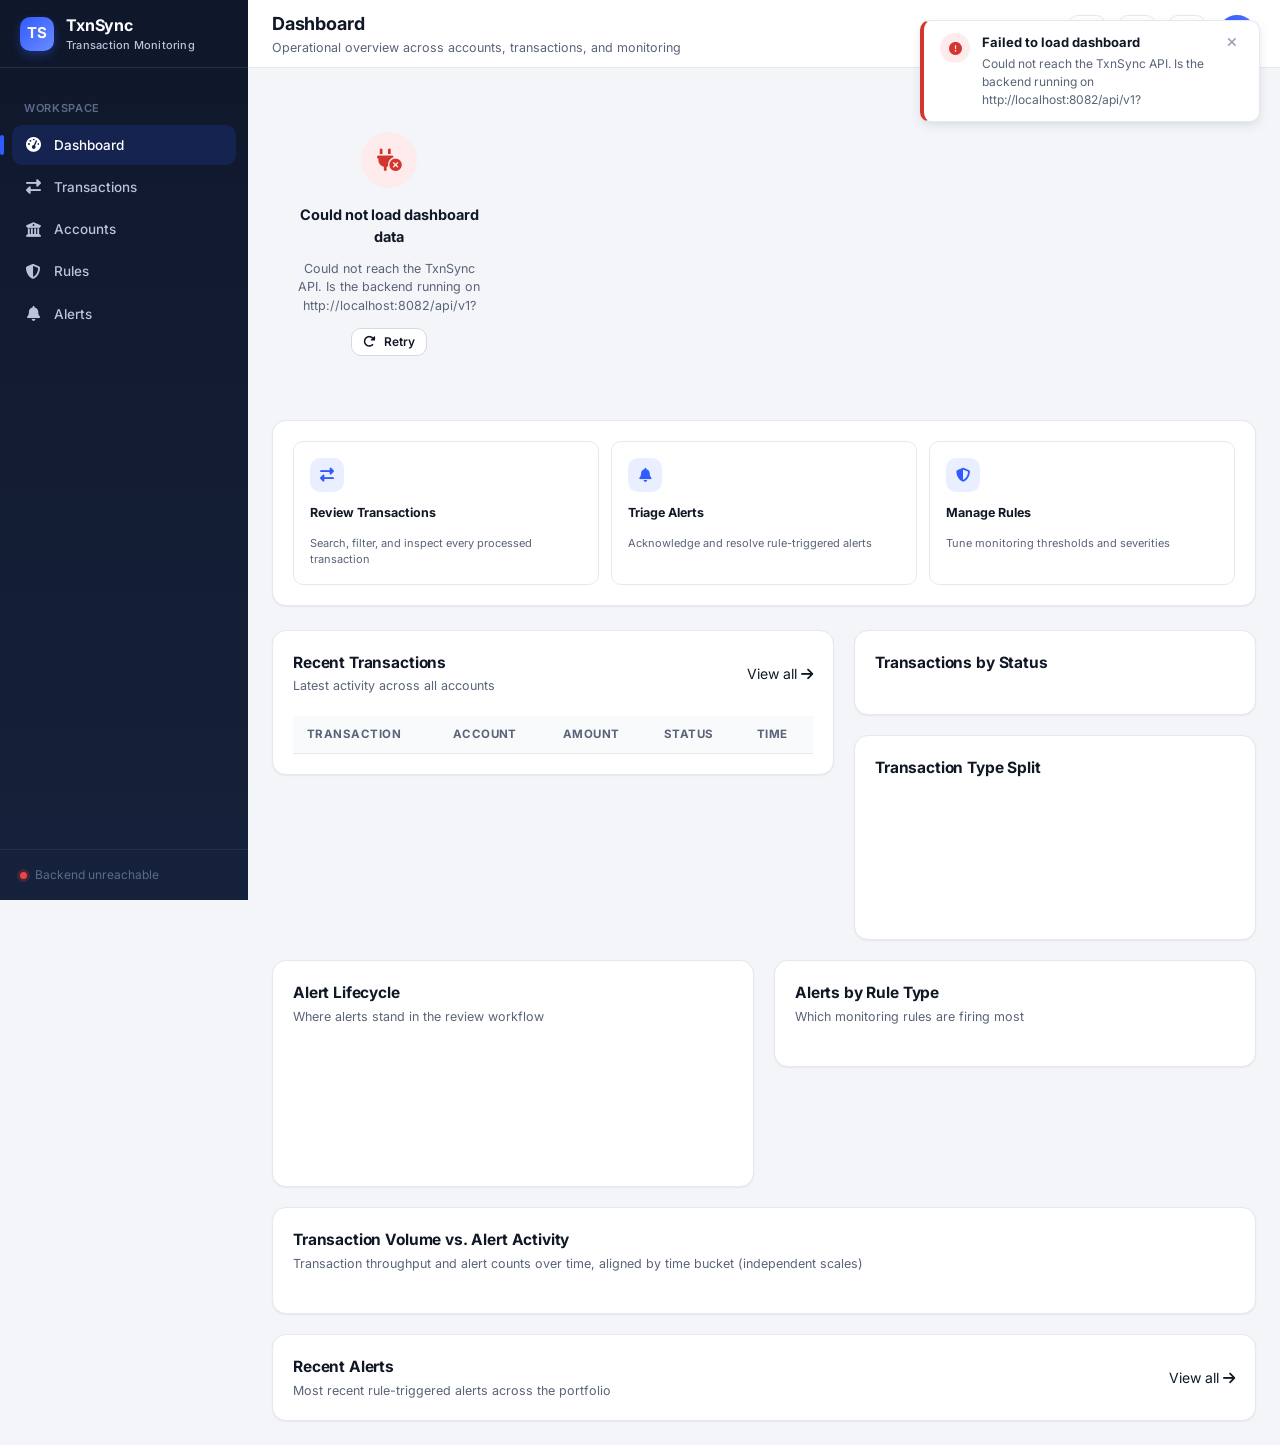
<file: frontend/index.html>
<!DOCTYPE html>
<html lang="en">
<head>
  <meta charset="UTF-8" />
  <meta http-equiv="refresh" content="0; url=dashboard.html" />
  <title>TxnSync</title>
  <link rel="icon" href="assets/favicon.svg" type="image/svg+xml" />
  <script>window.location.replace('dashboard.html');</script>
</head>
<body>
  <p>Redirecting to the <a href="dashboard.html">dashboard</a>…</p>
</body>
</html>
</file>
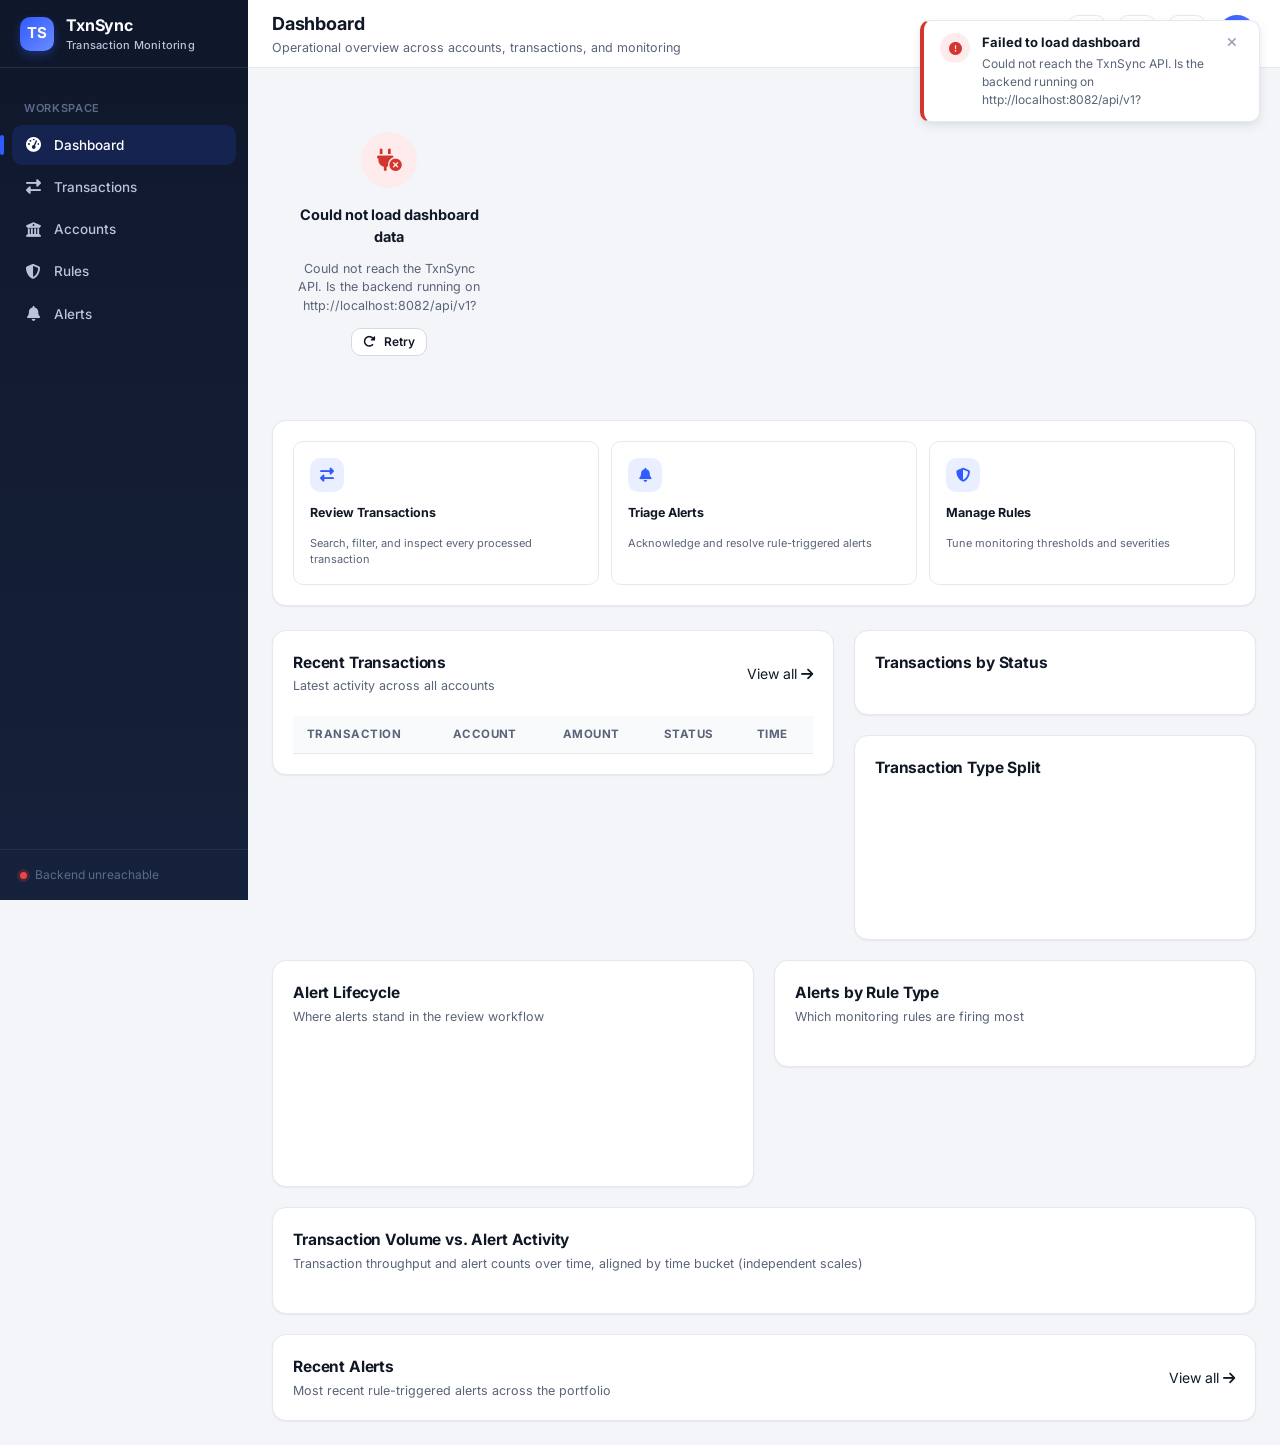
<file: frontend/dashboard.html>
<!DOCTYPE html>
<html lang="en">
<head>
  <meta charset="UTF-8" />
  <meta name="viewport" content="width=device-width, initial-scale=1.0" />
  <script>(function(){var d=document.documentElement;var t=localStorage.getItem('txnsync-theme')||(matchMedia('(prefers-color-scheme: dark)').matches?'dark':'light');d.setAttribute('data-theme',t);var fs=localStorage.getItem('txnsync-font-size');if(fs)d.setAttribute('data-font-size',fs);if(localStorage.getItem('txnsync-contrast')==='true')d.setAttribute('data-contrast','high');if(localStorage.getItem('txnsync-motion')==='true')d.setAttribute('data-reduced-motion','true');})();</script>
  <title>Dashboard · TxnSync</title>
  <link rel="icon" href="assets/favicon.svg" type="image/svg+xml" />
  <link rel="preconnect" href="https://fonts.googleapis.com" />
  <link href="https://fonts.googleapis.com/css2?family=Inter:wght@400;500;600;700;800&family=JetBrains+Mono:wght@400;500&display=swap" rel="stylesheet" />
  <link rel="stylesheet" href="https://cdnjs.cloudflare.com/ajax/libs/font-awesome/6.5.2/css/all.min.css" />
  <link rel="stylesheet" href="css/style.css" />
  <link rel="stylesheet" href="css/components.css" />
  <link rel="stylesheet" href="css/dashboard.css" />
</head>
<body data-page="dashboard" data-title="Dashboard" data-subtitle="Operational overview across accounts, transactions, and monitoring" data-root="./">

  <section class="stat-grid" id="statGrid">
    <!-- stat cards injected by dashboard.js -->
  </section>

  <section class="card" style="margin-bottom: var(--space-6);">
    <div class="card-body">
      <div class="quick-actions">
        <a class="quick-action-btn" href="pages/transactions.html">
          <i class="fa-solid fa-right-left"></i>
          <span>Review Transactions</span>
          <small>Search, filter, and inspect every processed transaction</small>
        </a>
        <a class="quick-action-btn" href="pages/alerts.html">
          <i class="fa-solid fa-bell"></i>
          <span>Triage Alerts</span>
          <small>Acknowledge and resolve rule-triggered alerts</small>
        </a>
        <a class="quick-action-btn" href="pages/rules.html">
          <i class="fa-solid fa-shield-halved"></i>
          <span>Manage Rules</span>
          <small>Tune monitoring thresholds and severities</small>
        </a>
      </div>
    </div>
  </section>

  <section class="dashboard-grid">
    <div class="card">
      <div class="card-header">
        <div class="card-header-titles">
          <h2>Recent Transactions</h2>
          <p>Latest activity across all accounts</p>
        </div>
        <a class="link-action" href="pages/transactions.html">View all <i class="fa-solid fa-arrow-right"></i></a>
      </div>
      <div class="card-body">
        <div class="table-scroll">
          <table class="data-table" style="min-width: 520px;">
            <thead>
              <tr>
                <th scope="col">Transaction</th>
                <th scope="col">Account</th>
                <th scope="col">Amount</th>
                <th scope="col">Status</th>
                <th scope="col">Time</th>
              </tr>
            </thead>
            <tbody id="recentTxnBody"></tbody>
          </table>
        </div>
      </div>
    </div>

    <div style="display:flex; flex-direction:column; gap: var(--space-5);">
      <div class="card">
        <div class="card-header">
          <div class="card-header-titles">
            <h2>Transactions by Status</h2>
          </div>
        </div>
        <div class="card-body" id="statusBreakdown"></div>
      </div>

      <div class="card">
        <div class="card-header">
          <div class="card-header-titles">
            <h2>Transaction Type Split</h2>
          </div>
        </div>
        <div class="card-body">
          <div class="donut-widget">
            <svg id="typeDonut" width="120" height="120" viewBox="0 0 120 120"></svg>
            <div class="donut-legend" id="typeLegend"></div>
          </div>
        </div>
      </div>
    </div>
  </section>

  <section class="chart-grid">
    <div class="card">
      <div class="card-header">
        <div class="card-header-titles">
          <h2>Alert Lifecycle</h2>
          <p>Where alerts stand in the review workflow</p>
        </div>
      </div>
      <div class="card-body">
        <div id="alertLifecycleKpi"></div>
        <div class="donut-widget">
          <svg id="alertLifecycleDonut" width="120" height="120" viewBox="0 0 120 120"></svg>
          <div class="donut-legend" id="alertLifecycleLegend"></div>
        </div>
      </div>
    </div>

    <div class="card">
      <div class="card-header">
        <div class="card-header-titles">
          <h2>Alerts by Rule Type</h2>
          <p>Which monitoring rules are firing most</p>
        </div>
      </div>
      <div class="card-body">
        <div class="breakdown-list" id="ruleTypeBarChart"></div>
      </div>
    </div>
  </section>

  <section class="card" style="margin-bottom: var(--space-5);">
    <div class="card-header">
      <div class="card-header-titles">
        <h2>Transaction Volume vs. Alert Activity</h2>
        <p>Transaction throughput and alert counts over time, aligned by time bucket (independent scales)</p>
      </div>
    </div>
    <div class="card-body">
      <div class="ts-chart-scroll">
        <div class="ts-chart" id="volumeAlertsChart"></div>
      </div>
    </div>
  </section>

  <section class="card">
    <div class="card-header">
      <div class="card-header-titles">
        <h2>Recent Alerts</h2>
        <p>Most recent rule-triggered alerts across the portfolio</p>
      </div>
      <a class="link-action" href="pages/alerts.html">View all <i class="fa-solid fa-arrow-right"></i></a>
    </div>
    <div class="card-body no-pad-top">
      <div class="feed-list" id="recentAlertsFeed"></div>
    </div>
  </section>

  <script src="js/api.js"></script>
  <script src="js/ui.js"></script>
  <script src="js/table.js"></script>
  <script src="js/layout.js"></script>
  <script src="js/dashboard.js"></script>
</body>
</html>
</file>
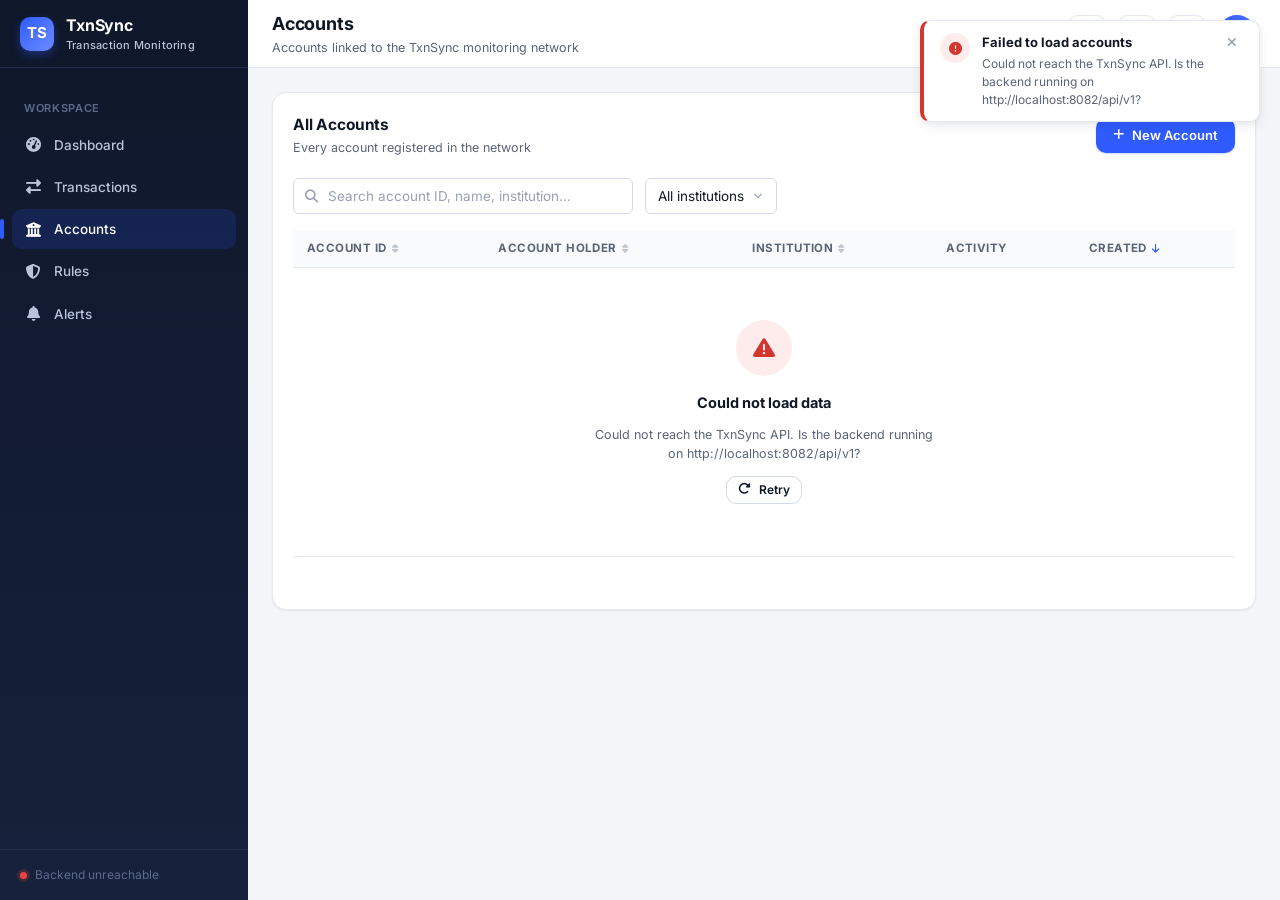
<file: frontend/pages/accounts.html>
<!DOCTYPE html>
<html lang="en">
<head>
  <meta charset="UTF-8" />
  <meta name="viewport" content="width=device-width, initial-scale=1.0" />
  <script>(function(){var d=document.documentElement;var t=localStorage.getItem('txnsync-theme')||(matchMedia('(prefers-color-scheme: dark)').matches?'dark':'light');d.setAttribute('data-theme',t);var fs=localStorage.getItem('txnsync-font-size');if(fs)d.setAttribute('data-font-size',fs);if(localStorage.getItem('txnsync-contrast')==='true')d.setAttribute('data-contrast','high');if(localStorage.getItem('txnsync-motion')==='true')d.setAttribute('data-reduced-motion','true');})();</script>
  <title>Accounts · TxnSync</title>
  <link rel="icon" href="../assets/favicon.svg" type="image/svg+xml" />
  <link rel="preconnect" href="https://fonts.googleapis.com" />
  <link href="https://fonts.googleapis.com/css2?family=Inter:wght@400;500;600;700;800&family=JetBrains+Mono:wght@400;500&display=swap" rel="stylesheet" />
  <link rel="stylesheet" href="https://cdnjs.cloudflare.com/ajax/libs/font-awesome/6.5.2/css/all.min.css" />
  <link rel="stylesheet" href="../css/style.css" />
  <link rel="stylesheet" href="../css/components.css" />
</head>
<body data-page="accounts" data-title="Accounts" data-subtitle="Accounts linked to the TxnSync monitoring network" data-root="../">

  <section class="card">
    <div class="card-header">
      <div class="card-header-titles">
        <h2>All Accounts</h2>
        <p>Every account registered in the network</p>
      </div>
      <button class="btn btn-primary" id="newAccountBtn"><i class="fa-solid fa-plus"></i> New Account</button>
    </div>
    <div class="card-body">
      <div class="toolbar">
        <div class="toolbar-search">
          <i class="fa-solid fa-magnifying-glass"></i>
          <input type="text" class="form-control" id="accSearch" placeholder="Search account ID, name, institution…" />
        </div>
        <div class="toolbar-filters">
          <select class="form-control" id="accInstitutionFilter">
            <option value="">All institutions</option>
          </select>
        </div>
      </div>
      <div id="accTableContainer"></div>
    </div>
  </section>

  <script src="../js/api.js"></script>
  <script src="../js/ui.js"></script>
  <script src="../js/table.js"></script>
  <script src="../js/layout.js"></script>
  <script src="../js/accounts.js"></script>
</body>
</html>
</file>
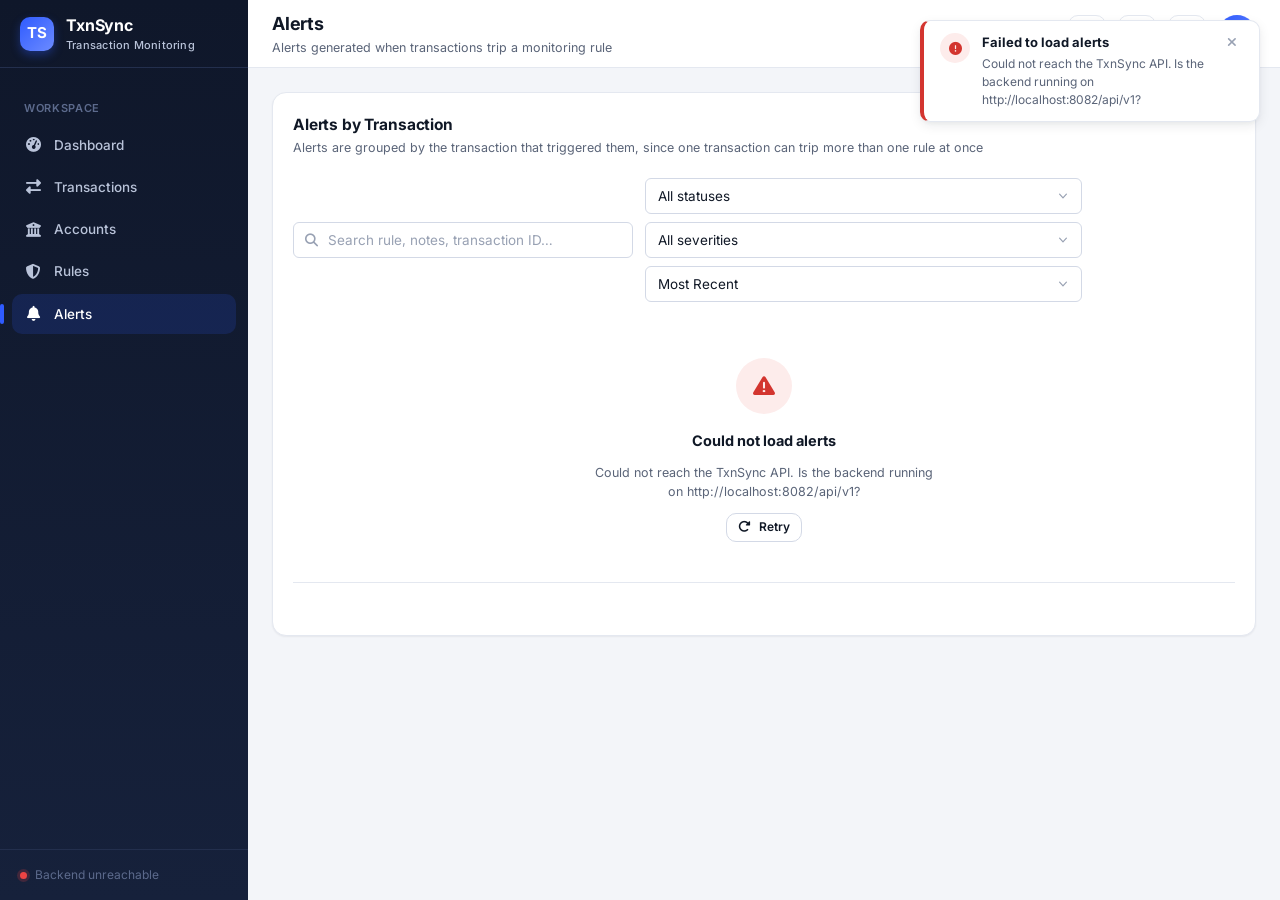
<file: frontend/pages/alerts.html>
<!DOCTYPE html>
<html lang="en">
<head>
  <meta charset="UTF-8" />
  <meta name="viewport" content="width=device-width, initial-scale=1.0" />
  <script>(function(){var d=document.documentElement;var t=localStorage.getItem('txnsync-theme')||(matchMedia('(prefers-color-scheme: dark)').matches?'dark':'light');d.setAttribute('data-theme',t);var fs=localStorage.getItem('txnsync-font-size');if(fs)d.setAttribute('data-font-size',fs);if(localStorage.getItem('txnsync-contrast')==='true')d.setAttribute('data-contrast','high');if(localStorage.getItem('txnsync-motion')==='true')d.setAttribute('data-reduced-motion','true');})();</script>
  <title>Alerts · TxnSync</title>
  <link rel="icon" href="../assets/favicon.svg" type="image/svg+xml" />
  <link rel="preconnect" href="https://fonts.googleapis.com" />
  <link href="https://fonts.googleapis.com/css2?family=Inter:wght@400;500;600;700;800&family=JetBrains+Mono:wght@400;500&display=swap" rel="stylesheet" />
  <link rel="stylesheet" href="https://cdnjs.cloudflare.com/ajax/libs/font-awesome/6.5.2/css/all.min.css" />
  <link rel="stylesheet" href="../css/style.css" />
  <link rel="stylesheet" href="../css/components.css" />
</head>
<body data-page="alerts" data-title="Alerts" data-subtitle="Alerts generated when transactions trip a monitoring rule" data-root="../">

  <section class="card">
    <div class="card-header">
      <div class="card-header-titles">
        <h2>Alerts by Transaction</h2>
        <p>Alerts are grouped by the transaction that triggered them, since one transaction can trip more than one rule at once</p>
      </div>
    </div>
    <div class="card-body">
      <div class="toolbar">
        <div class="toolbar-search">
          <i class="fa-solid fa-magnifying-glass"></i>
          <input type="text" class="form-control" id="alertSearch" placeholder="Search rule, notes, transaction ID…" />
        </div>
        <div class="toolbar-filters">
          <select class="form-control" id="alertStatusFilter">
            <option value="">All statuses</option>
            <option value="OPEN">Open</option>
            <option value="ACKNOWLEDGED">Acknowledged</option>
            <option value="INVESTIGATING">Investigating</option>
            <option value="CLOSED">Closed</option>
            <option value="DISMISSED">Dismissed</option>
          </select>
          <select class="form-control" id="alertSeverityFilter">
            <option value="">All severities</option>
            <option value="LOW">Low</option>
            <option value="MEDIUM">Medium</option>
            <option value="HIGH">High</option>
            <option value="CRITICAL">Critical</option>
          </select>
          <select class="form-control" id="alertSortBy">
            <option value="recent">Most Recent</option>
            <option value="severity">Highest Severity</option>
            <option value="count">Most Alerts</option>
          </select>
        </div>
      </div>
      <div id="alertGroupsContainer" class="txn-group-list"></div>
      <div class="pagination">
        <div class="pagination-info" id="alertsPaginationInfo"></div>
        <div class="pagination-controls" id="alertsPaginationControls"></div>
      </div>
    </div>
  </section>

  <script src="../js/api.js"></script>
  <script src="../js/ui.js"></script>
  <script src="../js/layout.js"></script>
  <script src="../js/alerts.js"></script>
</body>
</html>
</file>
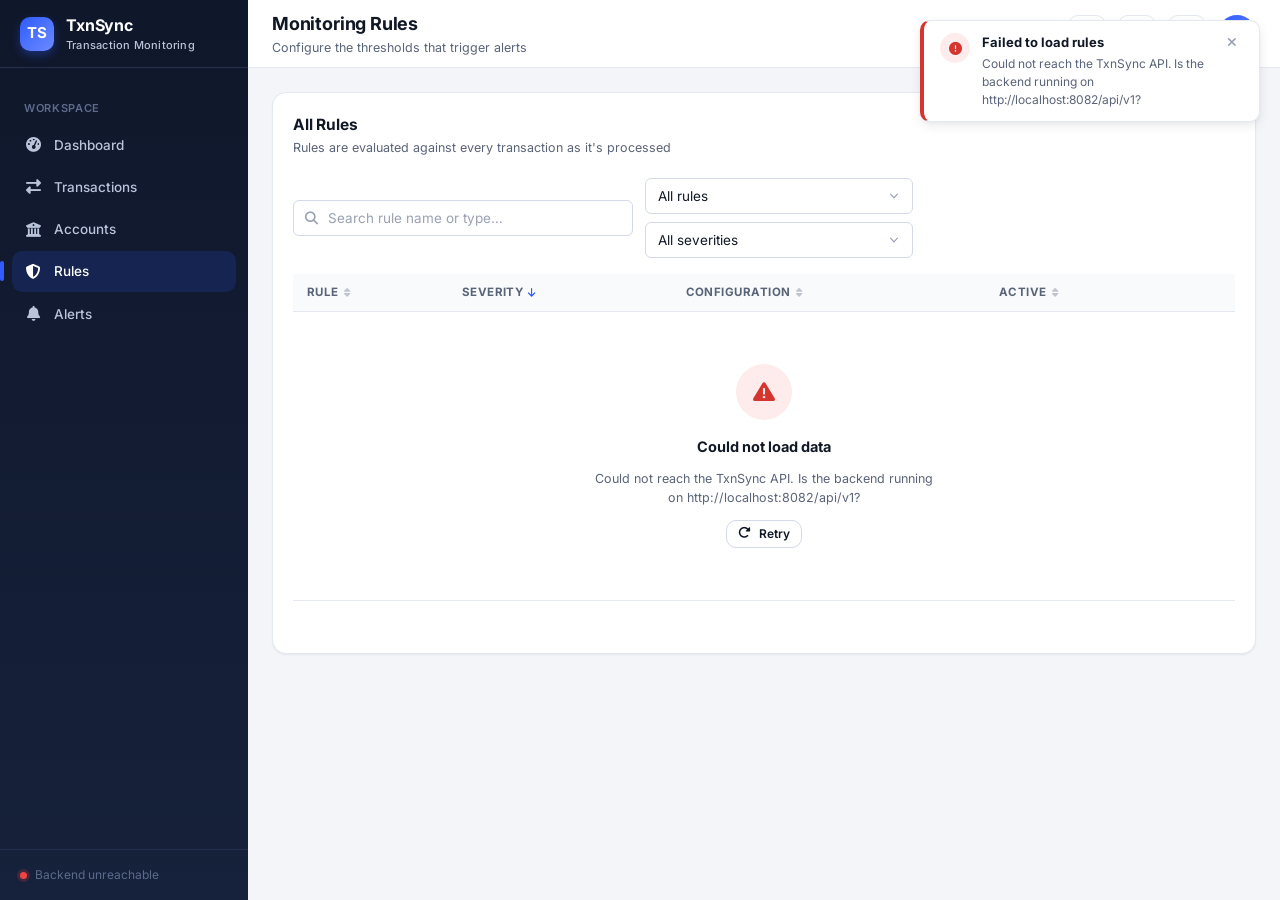
<file: frontend/pages/rules.html>
<!DOCTYPE html>
<html lang="en">
<head>
  <meta charset="UTF-8" />
  <meta name="viewport" content="width=device-width, initial-scale=1.0" />
  <script>(function(){var d=document.documentElement;var t=localStorage.getItem('txnsync-theme')||(matchMedia('(prefers-color-scheme: dark)').matches?'dark':'light');d.setAttribute('data-theme',t);var fs=localStorage.getItem('txnsync-font-size');if(fs)d.setAttribute('data-font-size',fs);if(localStorage.getItem('txnsync-contrast')==='true')d.setAttribute('data-contrast','high');if(localStorage.getItem('txnsync-motion')==='true')d.setAttribute('data-reduced-motion','true');})();</script>
  <title>Rules · TxnSync</title>
  <link rel="icon" href="../assets/favicon.svg" type="image/svg+xml" />
  <link rel="preconnect" href="https://fonts.googleapis.com" />
  <link href="https://fonts.googleapis.com/css2?family=Inter:wght@400;500;600;700;800&family=JetBrains+Mono:wght@400;500&display=swap" rel="stylesheet" />
  <link rel="stylesheet" href="https://cdnjs.cloudflare.com/ajax/libs/font-awesome/6.5.2/css/all.min.css" />
  <link rel="stylesheet" href="../css/style.css" />
  <link rel="stylesheet" href="../css/components.css" />
</head>
<body data-page="rules" data-title="Monitoring Rules" data-subtitle="Configure the thresholds that trigger alerts" data-root="../">

  <section class="card">
    <div class="card-header">
      <div class="card-header-titles">
        <h2>All Rules</h2>
        <p>Rules are evaluated against every transaction as it's processed</p>
      </div>
    </div>
    <div class="card-body">
      <div class="toolbar">
        <div class="toolbar-search">
          <i class="fa-solid fa-magnifying-glass"></i>
          <input type="text" class="form-control" id="ruleSearch" placeholder="Search rule name or type…" />
        </div>
        <div class="toolbar-filters">
          <select class="form-control" id="ruleStatusFilter">
            <option value="">All rules</option>
            <option value="active">Active only</option>
            <option value="inactive">Inactive only</option>
          </select>
          <select class="form-control" id="ruleSeverityFilter">
            <option value="">All severities</option>
            <option value="LOW">Low</option>
            <option value="MEDIUM">Medium</option>
            <option value="HIGH">High</option>
            <option value="CRITICAL">Critical</option>
          </select>
        </div>
      </div>
      <div id="ruleTableContainer"></div>
    </div>
  </section>

  <script src="../js/api.js"></script>
  <script src="../js/ui.js"></script>
  <script src="../js/table.js"></script>
  <script src="../js/layout.js"></script>
  <script src="../js/rules.js"></script>
</body>
</html>
</file>
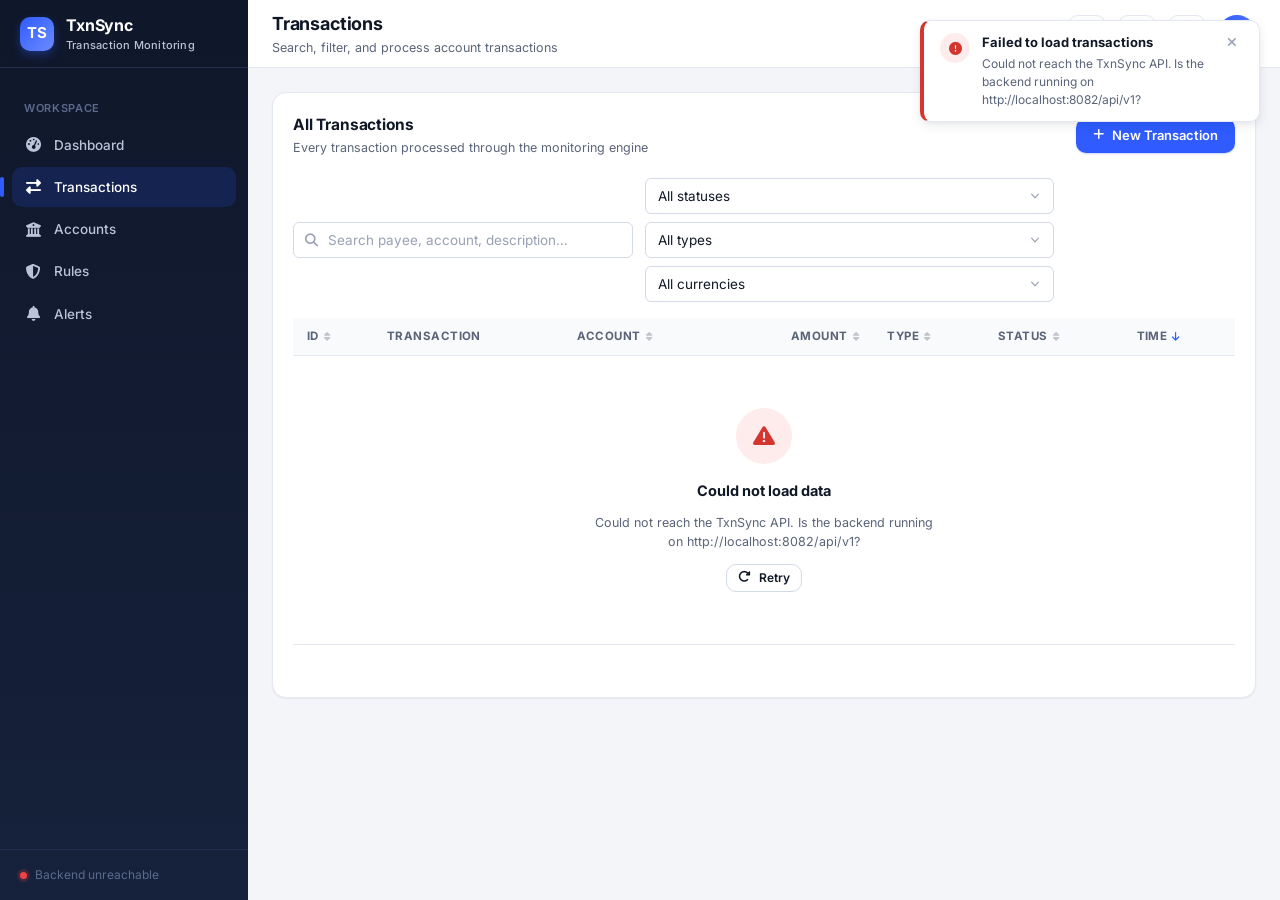
<file: frontend/pages/transactions.html>
<!DOCTYPE html>
<html lang="en">
<head>
  <meta charset="UTF-8" />
  <meta name="viewport" content="width=device-width, initial-scale=1.0" />
  <script>(function(){var d=document.documentElement;var t=localStorage.getItem('txnsync-theme')||(matchMedia('(prefers-color-scheme: dark)').matches?'dark':'light');d.setAttribute('data-theme',t);var fs=localStorage.getItem('txnsync-font-size');if(fs)d.setAttribute('data-font-size',fs);if(localStorage.getItem('txnsync-contrast')==='true')d.setAttribute('data-contrast','high');if(localStorage.getItem('txnsync-motion')==='true')d.setAttribute('data-reduced-motion','true');})();</script>
  <title>Transactions · TxnSync</title>
  <link rel="icon" href="../assets/favicon.svg" type="image/svg+xml" />
  <link rel="preconnect" href="https://fonts.googleapis.com" />
  <link href="https://fonts.googleapis.com/css2?family=Inter:wght@400;500;600;700;800&family=JetBrains+Mono:wght@400;500&display=swap" rel="stylesheet" />
  <link rel="stylesheet" href="https://cdnjs.cloudflare.com/ajax/libs/font-awesome/6.5.2/css/all.min.css" />
  <link rel="stylesheet" href="../css/style.css" />
  <link rel="stylesheet" href="../css/components.css" />
</head>
<body data-page="transactions" data-title="Transactions" data-subtitle="Search, filter, and process account transactions" data-root="../">

  <section class="card">
    <div class="card-header">
      <div class="card-header-titles">
        <h2>All Transactions</h2>
        <p>Every transaction processed through the monitoring engine</p>
      </div>
      <button class="btn btn-primary" id="newTxnBtn"><i class="fa-solid fa-plus"></i> New Transaction</button>
    </div>
    <div class="card-body">
      <div class="toolbar">
        <div class="toolbar-search">
          <i class="fa-solid fa-magnifying-glass"></i>
          <input type="text" class="form-control" id="txnSearch" placeholder="Search payee, account, description…" />
        </div>
        <div class="toolbar-filters">
          <select class="form-control" id="txnStatusFilter">
            <option value="">All statuses</option>
            <option value="COMPLETED">Completed</option>
            <option value="PENDING">Pending</option>
            <option value="FAILED">Failed</option>
          </select>
          <select class="form-control" id="txnTypeFilter">
            <option value="">All types</option>
            <option value="DEBIT">Debit</option>
            <option value="CREDIT">Credit</option>
          </select>
          <select class="form-control" id="txnCurrencyFilter">
            <option value="">All currencies</option>
          </select>
        </div>
      </div>
      <div id="txnTableContainer"></div>
    </div>
  </section>

  <script src="../js/api.js"></script>
  <script src="../js/ui.js"></script>
  <script src="../js/table.js"></script>
  <script src="../js/layout.js"></script>
  <script src="../js/transactions.js"></script>
</body>
</html>
</file>
<file: frontend/css/style.css>
/* ==========================================================================
   TxnSync — Design tokens, reset, typography, app shell (sidebar/header)
   ========================================================================== */

:root {
  /* Palette */
  --color-bg: #f3f5f9;
  --color-surface: #ffffff;
  --color-surface-alt: #f8fafc;

  --color-sidebar: #0f172a;
  --color-sidebar-alt: #16213b;
  --color-sidebar-text: #b9c3d9;
  --color-sidebar-text-active: #ffffff;
  --color-sidebar-border: #232f4d;

  --color-border: #e4e8f0;
  --color-border-strong: #d3d9e6;

  --color-text-primary: #101826;
  --color-text-secondary: #5a6478;
  --color-text-muted: #98a1b3;

  --color-primary: #2f5bff;
  --color-primary-hover: #2447d6;
  --color-primary-light: #eaefff;
  --color-primary-dark: #1c37a6;

  --color-success: #12875a;
  --color-success-light: #e7f7ef;
  --color-danger: #d3352f;
  --color-danger-light: #fdeceb;
  --color-warning: #b6720b;
  --color-warning-light: #fdf3e0;
  --color-info: #1179a8;
  --color-info-light: #e6f5fb;
  --color-neutral: #5a6478;
  --color-neutral-light: #eef0f4;

  /* Elevation */
  --shadow-xs: 0 1px 2px rgba(16, 24, 38, 0.06);
  --shadow-sm: 0 1px 3px rgba(16, 24, 38, 0.08), 0 1px 2px rgba(16, 24, 38, 0.04);
  --shadow-md: 0 4px 12px rgba(16, 24, 38, 0.08), 0 2px 4px rgba(16, 24, 38, 0.04);
  --shadow-lg: 0 12px 32px rgba(16, 24, 38, 0.14), 0 4px 10px rgba(16, 24, 38, 0.06);

  /* Radius */
  --radius-sm: 6px;
  --radius-md: 10px;
  --radius-lg: 14px;
  --radius-full: 999px;

  /* Spacing */
  --space-1: 4px;
  --space-2: 8px;
  --space-3: 12px;
  --space-4: 16px;
  --space-5: 20px;
  --space-6: 24px;
  --space-8: 32px;
  --space-10: 40px;

  /* Layout */
  --sidebar-width: 248px;
  --sidebar-width-collapsed: 76px;
  --header-height: 68px;

  /* Type */
  --font-sans: 'Inter', -apple-system, BlinkMacSystemFont, 'Segoe UI', Roboto, sans-serif;
  --font-mono: 'JetBrains Mono', 'SFMono-Regular', Consolas, monospace;

  --transition-fast: 140ms cubic-bezier(0.4, 0, 0.2, 1);
  --transition-base: 220ms cubic-bezier(0.4, 0, 0.2, 1);
}

/* ---------- Dark theme ---------- */
:root[data-theme='dark'] {
  --color-bg: #0b0f1a;
  --color-surface: #131a2b;
  --color-surface-alt: #1a2337;

  --color-sidebar: #0e1327;
  --color-sidebar-alt: #1a2242;
  --color-sidebar-border: #2b3766;

  --color-border: #253052;
  --color-border-strong: #38456e;

  --color-text-primary: #e8ecf7;
  --color-text-secondary: #9aa5c4;
  --color-text-muted: #6b7597;

  --color-primary: #5b82ff;
  --color-primary-hover: #7a99ff;
  --color-primary-light: #1a2650;
  --color-primary-dark: #c2d0ff;

  --color-success: #34d399;
  --color-success-light: #113226;
  --color-danger: #f87171;
  --color-danger-light: #3a1817;
  --color-warning: #fbbf5c;
  --color-warning-light: #3a2a0e;
  --color-info: #4fc3f7;
  --color-info-light: #10293a;
  --color-neutral: #9aa5c4;
  --color-neutral-light: #1e2740;

  --shadow-xs: 0 1px 2px rgba(0, 0, 0, 0.28);
  --shadow-sm: 0 1px 3px rgba(0, 0, 0, 0.32), 0 1px 2px rgba(0, 0, 0, 0.2);
  --shadow-md: 0 4px 12px rgba(0, 0, 0, 0.36), 0 2px 4px rgba(0, 0, 0, 0.2);
  --shadow-lg: 0 12px 32px rgba(0, 0, 0, 0.46), 0 4px 10px rgba(0, 0, 0, 0.26);
}
:root[data-theme='dark'] ::-webkit-scrollbar-thumb { background: #38456e; }
:root[data-theme='dark'] ::-webkit-scrollbar-thumb:hover { background: #4a5987; }
:root[data-theme='dark'] ::selection { background: var(--color-primary-light); color: var(--color-primary-dark); }
:root[data-theme='dark'] .sidebar-overlay { background: rgba(0, 0, 0, 0.6); }
:root[data-theme='dark'] .modal-overlay { background: rgba(0, 0, 0, 0.6); }
:root[data-theme='dark'] .switch-track::after { background: #e8ecf7; }

/* ---------- Pink theme ---------- */
:root[data-theme='pink'] {
  --color-bg: #fdf1f6;
  --color-surface: #ffffff;
  --color-surface-alt: #fff0f6;

  --color-sidebar: #6b1339;
  --color-sidebar-alt: #85184a;
  --color-sidebar-text: #f6c9dc;
  --color-sidebar-text-active: #ffffff;
  --color-sidebar-border: #9d2963;

  --color-border: #f6c9dc;
  --color-border-strong: #ec9dc4;

  --color-text-primary: #4a1029;
  --color-text-secondary: #97385f;
  --color-text-muted: #c67a9e;

  --color-primary: #c026d3;
  --color-primary-hover: #a21caf;
  --color-primary-light: #fae8ff;
  --color-primary-dark: #86198f;

  --color-success: #12875a;
  --color-success-light: #e7f7ef;
  --color-danger: #d3352f;
  --color-danger-light: #fdeceb;
  --color-warning: #b6720b;
  --color-warning-light: #fdf3e0;
  --color-info: #1179a8;
  --color-info-light: #e6f5fb;
  --color-neutral: #8a5a72;
  --color-neutral-light: #f7e3ed;

  --shadow-xs: 0 1px 2px rgba(192, 38, 211, 0.08);
  --shadow-sm: 0 1px 3px rgba(192, 38, 211, 0.10), 0 1px 2px rgba(192, 38, 211, 0.06);
  --shadow-md: 0 4px 12px rgba(192, 38, 211, 0.10), 0 2px 4px rgba(192, 38, 211, 0.06);
  --shadow-lg: 0 12px 32px rgba(192, 38, 211, 0.16), 0 4px 10px rgba(192, 38, 211, 0.08);
}
:root[data-theme='pink'] ::-webkit-scrollbar-thumb { background: #f3aecb; }
:root[data-theme='pink'] ::-webkit-scrollbar-thumb:hover { background: #ec8ab8; }
:root[data-theme='pink'] ::selection { background: var(--color-primary-light); color: var(--color-primary-dark); }
:root[data-theme='pink'] .sidebar-overlay { background: rgba(131, 24, 70, 0.35); }
:root[data-theme='pink'] .modal-overlay { background: rgba(131, 24, 70, 0.35); }
:root[data-theme='pink'] .sidebar-brand-mark,
:root[data-theme='pink'] .header-avatar {
  background: linear-gradient(135deg, var(--color-primary), #f472b6);
}

/* ---------- Reset ---------- */
*, *::before, *::after { box-sizing: border-box; }
html, body { height: 100%; }
body {
  margin: 0;
  font-family: var(--font-sans);
  font-size: 14px;
  line-height: 1.5;
  color: var(--color-text-primary);
  background: var(--color-bg);
  -webkit-font-smoothing: antialiased;
  text-rendering: optimizeLegibility;
  transition: background-color var(--transition-base), color var(--transition-base);
}
.card, .app-header {
  transition: background-color var(--transition-base), border-color var(--transition-base), color var(--transition-base);
}
h1, h2, h3, h4, h5, h6 { margin: 0; font-weight: 600; letter-spacing: -0.01em; }
p { margin: 0; }
a { color: inherit; text-decoration: none; }
ul, ol { margin: 0; padding: 0; list-style: none; }
button { font-family: inherit; cursor: pointer; }
input, select, textarea { font-family: inherit; font-size: inherit; color: inherit; }
img, svg { display: block; max-width: 100%; }
::selection { background: var(--color-primary-light); color: var(--color-primary-dark); }

/* ---------- Accessibility: focus, skip link, reduced motion ---------- */
a, button, input, select, textarea, [tabindex] { outline: none; }
a:focus-visible, button:focus-visible, input:focus-visible, select:focus-visible,
textarea:focus-visible, [tabindex]:focus-visible, .sidebar-link:focus-visible, th.sortable:focus-visible {
  outline: 2px solid var(--color-primary);
  outline-offset: 2px;
  border-radius: var(--radius-sm);
}

.skip-link {
  position: fixed;
  top: -48px;
  left: var(--space-4);
  z-index: 100;
  background: var(--color-primary);
  color: #fff;
  padding: 10px 16px;
  border-radius: var(--radius-sm);
  font-size: 13px;
  font-weight: 600;
  transition: top var(--transition-fast);
}
.skip-link:focus {
  top: var(--space-4);
  outline: 2px solid #fff;
  outline-offset: 2px;
}

@media (prefers-reduced-motion: reduce) {
  *, *::before, *::after {
    animation-duration: 0.001ms !important;
    animation-iteration-count: 1 !important;
    transition-duration: 0.001ms !important;
    scroll-behavior: auto !important;
  }
}
:root[data-reduced-motion='true'] *, :root[data-reduced-motion='true'] *::before, :root[data-reduced-motion='true'] *::after {
  animation-duration: 0.001ms !important;
  animation-iteration-count: 1 !important;
  transition-duration: 0.001ms !important;
  scroll-behavior: auto !important;
}

/* ---------- Accessibility: high contrast ---------- */
:root[data-contrast='high'] {
  --color-border: var(--color-border-strong);
  --color-text-secondary: var(--color-text-primary);
  --color-text-muted: var(--color-text-secondary);
}
:root[data-contrast='high'] .card,
:root[data-contrast='high'] .app-header,
:root[data-contrast='high'] .header-icon-btn,
:root[data-contrast='high'] .form-control {
  border-width: 2px;
}
:root[data-contrast='high'] .sidebar-link.active { outline: 2px solid #fff; outline-offset: -2px; }

/* ---------- Accessibility: font scaling ---------- */
/* `zoom` (not `font-size`) is used so layout, icons, and spacing scale together
   rather than just text — most of this codebase sizes with fixed px, not rem. */
:root[data-font-size='lg'] { zoom: 1.15; }
:root[data-font-size='xl'] { zoom: 1.3; }

/* Scrollbars */
::-webkit-scrollbar { width: 9px; height: 9px; }
::-webkit-scrollbar-track { background: transparent; }
::-webkit-scrollbar-thumb { background: #cbd3e1; border-radius: var(--radius-full); }
::-webkit-scrollbar-thumb:hover { background: #b2bcce; }

/* ---------- App shell ---------- */
.app-shell {
  display: flex;
  min-height: 100vh;
}

/* Sidebar */
.sidebar {
  width: var(--sidebar-width);
  flex-shrink: 0;
  background: linear-gradient(180deg, var(--color-sidebar) 0%, var(--color-sidebar-alt) 100%);
  color: var(--color-sidebar-text);
  display: flex;
  flex-direction: column;
  position: fixed;
  top: 0; left: 0; bottom: 0;
  z-index: 40;
  transition: transform var(--transition-base), width var(--transition-base);
}

.sidebar-brand {
  display: flex;
  align-items: center;
  gap: var(--space-3);
  padding: var(--space-5) var(--space-5);
  height: var(--header-height);
  border-bottom: 1px solid var(--color-sidebar-border);
}
.sidebar-brand-mark {
  width: 34px; height: 34px;
  border-radius: var(--radius-md);
  background: linear-gradient(135deg, var(--color-primary), #6c8bff);
  display: flex; align-items: center; justify-content: center;
  color: #fff; font-weight: 700; font-size: 15px;
  flex-shrink: 0;
  box-shadow: 0 4px 10px rgba(47, 91, 255, 0.35);
}
.sidebar-brand-text { font-size: 16px; font-weight: 700; color: #fff; letter-spacing: -0.01em; white-space: nowrap; }
.sidebar-brand-text small { display: block; font-size: 11px; font-weight: 500; color: var(--color-sidebar-text); letter-spacing: 0.02em; }

.sidebar-nav { flex: 1; padding: var(--space-4) var(--space-3); overflow-y: auto; }
.sidebar-section-label {
  font-size: 11px; text-transform: uppercase; letter-spacing: 0.06em;
  color: #5c6a8c; padding: var(--space-4) var(--space-3) var(--space-2);
  font-weight: 600;
}
.sidebar-link {
  display: flex; align-items: center; gap: var(--space-3);
  padding: 10px var(--space-3);
  border-radius: var(--radius-md);
  color: var(--color-sidebar-text);
  font-size: 13.5px; font-weight: 500;
  margin-bottom: 2px;
  transition: background var(--transition-fast), color var(--transition-fast);
  position: relative;
  white-space: nowrap;
}
.sidebar-link i { width: 18px; text-align: center; font-size: 15px; flex-shrink: 0; }
.sidebar-link:hover { background: rgba(255,255,255,0.06); color: #fff; }
.sidebar-link.active {
  background: rgba(47, 91, 255, 0.16);
  color: #fff;
}
.sidebar-link.active::before {
  content: '';
  position: absolute; left: -12px; top: 50%; transform: translateY(-50%);
  width: 4px; height: 20px; border-radius: var(--radius-full);
  background: var(--color-primary);
}
.sidebar-link .badge-count {
  margin-left: auto;
  background: rgba(255,255,255,0.1);
  color: #fff;
  font-size: 11px; font-weight: 600;
  padding: 1px 7px;
  border-radius: var(--radius-full);
}
.sidebar-link.active .badge-count { background: var(--color-primary); }

.sidebar-footer {
  padding: var(--space-4) var(--space-5);
  border-top: 1px solid var(--color-sidebar-border);
  font-size: 12px;
  color: #5c6a8c;
}
.sidebar-status { display: flex; align-items: center; gap: var(--space-2); }
.sidebar-status-dot { width: 7px; height: 7px; border-radius: 50%; background: var(--color-text-muted); flex-shrink: 0; }
.sidebar-status-dot.online { background: #22c55e; box-shadow: 0 0 0 3px rgba(34,197,94,0.2); }
.sidebar-status-dot.offline { background: #ef4444; box-shadow: 0 0 0 3px rgba(239,68,68,0.2); }

/* Main column */
.main-column {
  margin-left: var(--sidebar-width);
  flex: 1;
  min-width: 0;
  display: flex;
  flex-direction: column;
  min-height: 100vh;
}

/* Header */
.app-header {
  height: var(--header-height);
  background: var(--color-surface);
  border-bottom: 1px solid var(--color-border);
  display: flex;
  align-items: center;
  justify-content: space-between;
  padding: 0 var(--space-6);
  position: sticky;
  top: 0;
  z-index: 30;
  gap: var(--space-4);
}
.header-left { display: flex; align-items: center; gap: var(--space-4); min-width: 0; }
.sidebar-toggle {
  display: none;
  background: var(--color-surface-alt);
  border: 1px solid var(--color-border);
  border-radius: var(--radius-sm);
  width: 36px; height: 36px;
  align-items: center; justify-content: center;
  color: var(--color-text-secondary);
  flex-shrink: 0;
}
.header-titles { min-width: 0; }
.header-title { font-size: 18px; font-weight: 700; color: var(--color-text-primary); }
.header-subtitle { font-size: 12.5px; color: var(--color-text-secondary); margin-top: 2px; }

.header-right { display: flex; align-items: center; gap: var(--space-3); }

.header-clock {
  font-size: 12.5px;
  color: var(--color-text-secondary);
  text-align: right;
  line-height: 1.35;
  display: none;
}
.header-clock strong { display: block; color: var(--color-text-primary); font-size: 13px; font-weight: 600; }

.header-icon-btn {
  width: 38px; height: 38px;
  border-radius: var(--radius-md);
  border: 1px solid var(--color-border);
  background: var(--color-surface);
  color: var(--color-text-secondary);
  display: flex; align-items: center; justify-content: center;
  position: relative;
  transition: all var(--transition-fast);
}
.header-icon-btn:hover { background: var(--color-surface-alt); color: var(--color-text-primary); border-color: var(--color-border-strong); }
.header-icon-btn .ping {
  position: absolute; top: 6px; right: 7px;
  width: 8px; height: 8px; border-radius: 50%;
  background: var(--color-danger);
  border: 2px solid var(--color-surface);
}

/* Shared header dropdown popover — used by both the accessibility panel and the theme menu */
.header-popover-menu { position: relative; }
.header-popover[hidden] { display: none; }
.header-popover {
  position: absolute;
  top: calc(100% + 8px);
  right: 0;
  width: 220px;
  background: var(--color-surface);
  border: 1px solid var(--color-border);
  border-radius: var(--radius-md);
  box-shadow: var(--shadow-lg);
  padding: var(--space-4);
  z-index: 50;
  display: flex;
  flex-direction: column;
  gap: var(--space-3);
}

.a11y-panel-label { font-size: 11px; text-transform: uppercase; letter-spacing: 0.06em; font-weight: 600; color: var(--color-text-muted); }
.a11y-seg { display: flex; border: 1px solid var(--color-border); border-radius: var(--radius-sm); overflow: hidden; }
.a11y-seg-btn {
  flex: 1;
  border: none;
  background: var(--color-surface);
  color: var(--color-text-secondary);
  padding: 6px 0;
  font-size: 12px;
  font-weight: 600;
  border-left: 1px solid var(--color-border);
}
.a11y-seg-btn:first-child { border-left: none; }
.a11y-seg-btn[aria-checked='true'] { background: var(--color-primary); color: #fff; }
.a11y-panel-row { font-size: 13px; color: var(--color-text-primary); }

.theme-panel { width: 180px; }
.theme-option {
  display: flex; align-items: center; gap: 10px;
  width: 100%;
  padding: 8px 10px;
  border: none;
  background: transparent;
  border-radius: var(--radius-sm);
  font-size: 13px; font-weight: 600;
  color: var(--color-text-primary);
  text-align: left;
}
.theme-option:hover { background: var(--color-surface-alt); }
.theme-option[aria-checked='true'] { background: var(--color-primary-light); color: var(--color-primary); }
.theme-swatch { width: 16px; height: 16px; border-radius: 50%; flex-shrink: 0; border: 1px solid var(--color-border); }
.theme-swatch.light { background: linear-gradient(135deg, #ffffff 50%, #eef1f7 50%); }
.theme-swatch.dark { background: linear-gradient(135deg, #131a2b 50%, #0b0f1a 50%); }
.theme-swatch.pink { background: linear-gradient(135deg, #f9a8d4 50%, #c026d3 50%); }
.theme-option .theme-check { margin-left: auto; opacity: 0; font-size: 11px; }
.theme-option[aria-checked='true'] .theme-check { opacity: 1; }

.header-avatar {
  width: 38px; height: 38px; border-radius: 50%;
  background: linear-gradient(135deg, var(--color-primary), #6c8bff);
  color: #fff; font-weight: 700; font-size: 13px;
  display: flex; align-items: center; justify-content: center;
  flex-shrink: 0;
}

/* Page content */
.page-content {
  flex: 1;
  padding: var(--space-6);
  max-width: 1440px;
  width: 100%;
  margin: 0 auto;
}

/* Mobile overlay for sidebar */
.sidebar-overlay {
  display: none;
  position: fixed; inset: 0;
  background: rgba(15, 23, 42, 0.5);
  z-index: 35;
}
.sidebar-overlay.visible { display: block; }

/* ---------- Responsive ---------- */
@media (max-width: 1080px) {
  .header-clock { display: none !important; }
}

@media (max-width: 960px) {
  .sidebar { transform: translateX(-100%); box-shadow: var(--shadow-lg); }
  .sidebar.open { transform: translateX(0); }
  .main-column { margin-left: 0; }
  .sidebar-toggle { display: flex; }
  .page-content { padding: var(--space-4); }
  .app-header { padding: 0 var(--space-4); }
}

@media (max-width: 560px) {
  .header-title { font-size: 16px; }
  .header-subtitle { display: none; }
}
</file>
<file: frontend/css/components.css>
/* ==========================================================================
   TxnSync — Reusable UI components: buttons, forms, tables, badges,
   modals, toasts, pagination, cards, states
   ========================================================================== */

/* ---------- Cards / surfaces ---------- */
.card {
  background: var(--color-surface);
  border: 1px solid var(--color-border);
  border-radius: var(--radius-lg);
  box-shadow: var(--shadow-xs);
}
.card-header {
  display: flex; align-items: center; justify-content: space-between;
  gap: var(--space-3);
  padding: var(--space-5) var(--space-5) 0;
}
.card-header-titles h2 { font-size: 15.5px; font-weight: 700; }
.card-header-titles p { font-size: 12.5px; color: var(--color-text-secondary); margin-top: 3px; }
.card-body { padding: var(--space-5); }
.card-body.no-pad-top { padding-top: 0; }

.section-heading { display: flex; align-items: baseline; justify-content: space-between; margin-bottom: var(--space-4); flex-wrap: wrap; gap: var(--space-2); }
.section-heading h2 { font-size: 16px; font-weight: 700; }
.section-heading .link-action { font-size: 12.5px; font-weight: 600; color: var(--color-primary); display: inline-flex; align-items: center; gap: 6px; }
.section-heading .link-action:hover { color: var(--color-primary-hover); }

/* ---------- Buttons ---------- */
.btn {
  display: inline-flex; align-items: center; justify-content: center; gap: 8px;
  padding: 9px 16px;
  font-size: 13px; font-weight: 600;
  border-radius: var(--radius-md);
  border: 1px solid transparent;
  transition: all var(--transition-fast);
  white-space: nowrap;
  line-height: 1.2;
}
.btn i { font-size: 12.5px; }
.btn:active { transform: translateY(1px); }
.btn:disabled { opacity: 0.55; cursor: not-allowed; transform: none; }

.btn-primary { background: var(--color-primary); color: #fff; box-shadow: 0 1px 2px rgba(47,91,255,0.25); }
.btn-primary:hover:not(:disabled) { background: var(--color-primary-hover); }

.btn-secondary { background: var(--color-surface); color: var(--color-text-primary); border-color: var(--color-border-strong); }
.btn-secondary:hover:not(:disabled) { background: var(--color-surface-alt); border-color: #c3cbdb; }

.btn-ghost { background: transparent; color: var(--color-text-secondary); }
.btn-ghost:hover:not(:disabled) { background: var(--color-surface-alt); color: var(--color-text-primary); }

.btn-danger { background: var(--color-danger-light); color: var(--color-danger); }
.btn-danger:hover:not(:disabled) { background: #fbdad8; }

.btn-success { background: var(--color-success-light); color: var(--color-success); }
.btn-success:hover:not(:disabled) { background: #d7f2e4; }

.btn-sm { padding: 6px 11px; font-size: 12px; }
.btn-icon { width: 34px; height: 34px; padding: 0; flex-shrink: 0; }
.btn-block { width: 100%; }

/* ---------- Forms ---------- */
.form-grid { display: grid; grid-template-columns: repeat(2, 1fr); gap: var(--space-4); }
.form-grid.single { grid-template-columns: 1fr; }
.form-field { display: flex; flex-direction: column; gap: 6px; }
.form-field.span-2 { grid-column: span 2; }
.form-label { font-size: 12.5px; font-weight: 600; color: var(--color-text-primary); }
.form-label .optional { font-weight: 400; color: var(--color-text-muted); }
.form-hint { font-size: 11.5px; color: var(--color-text-muted); }
.form-error { font-size: 11.5px; color: var(--color-danger); display: none; }
.form-field.invalid .form-error { display: block; }
.form-field.invalid .form-control { border-color: var(--color-danger); background: var(--color-danger-light); }

.form-control {
  width: 100%;
  padding: 9px 12px;
  border: 1px solid var(--color-border-strong);
  border-radius: var(--radius-sm);
  background: var(--color-surface);
  font-size: 13.5px;
  color: var(--color-text-primary);
  transition: border-color var(--transition-fast), box-shadow var(--transition-fast);
}
.form-control::placeholder { color: var(--color-text-muted); }
.form-control:focus { outline: none; border-color: var(--color-primary); box-shadow: 0 0 0 3px var(--color-primary-light); }
textarea.form-control { resize: vertical; min-height: 72px; }
select.form-control { appearance: none; background-image: url("data:image/svg+xml,%3Csvg xmlns='http://www.w3.org/2000/svg' viewBox='0 0 20 20' fill='%2398a1b3'%3E%3Cpath fill-rule='evenodd' d='M5.23 7.21a.75.75 0 011.06.02L10 11.293l3.71-4.06a.75.75 0 111.08 1.04l-4.25 4.65a.75.75 0 01-1.08 0l-4.25-4.65a.75.75 0 01.02-1.06z' clip-rule='evenodd'/%3E%3C/svg%3E"); background-repeat: no-repeat; background-position: right 10px center; background-size: 16px; padding-right: 32px; }

.input-affix { position: relative; }
.input-affix .affix { position: absolute; left: 12px; top: 50%; transform: translateY(-50%); color: var(--color-text-muted); font-size: 13px; pointer-events: none; }
.input-affix .form-control { padding-left: 30px; }

.form-actions { display: flex; justify-content: flex-end; gap: var(--space-3); margin-top: var(--space-5); padding-top: var(--space-4); border-top: 1px solid var(--color-border); }

.switch { position: relative; display: inline-flex; align-items: center; gap: 10px; cursor: pointer; }
.switch input { position: absolute; opacity: 0; width: 0; height: 0; }
.switch-track { width: 38px; height: 22px; border-radius: var(--radius-full); background: var(--color-neutral-light); border: 1px solid var(--color-border-strong); transition: background var(--transition-fast); position: relative; flex-shrink: 0; }
.switch-track::after { content: ''; position: absolute; top: 2px; left: 2px; width: 16px; height: 16px; border-radius: 50%; background: #fff; box-shadow: var(--shadow-xs); transition: transform var(--transition-fast); }
.switch input:checked + .switch-track { background: var(--color-primary); border-color: var(--color-primary); }
.switch input:checked + .switch-track::after { transform: translateX(16px); }

/* ---------- Search / filter bar ---------- */
.toolbar { display: flex; align-items: center; gap: var(--space-3); flex-wrap: wrap; margin-bottom: var(--space-4); }
.toolbar-search { position: relative; flex: 1; min-width: 200px; max-width: 340px; }
.toolbar-search i { position: absolute; left: 12px; top: 50%; transform: translateY(-50%); color: var(--color-text-muted); font-size: 13px; }
.toolbar-search input { padding-left: 34px; }
.toolbar-filters { display: flex; gap: var(--space-2); flex-wrap: wrap; }
.toolbar-filters select { min-width: 130px; }
.toolbar-spacer { flex: 1; }
.toolbar-meta { font-size: 12px; color: var(--color-text-secondary); white-space: nowrap; }

/* ---------- Table ---------- */
.table-scroll { overflow-x: auto; }
.data-table { width: 100%; border-collapse: collapse; font-size: 13px; min-width: 640px; }
.data-table thead th {
  text-align: left;
  font-size: 11.5px; font-weight: 700; text-transform: uppercase; letter-spacing: 0.04em;
  color: var(--color-text-secondary);
  padding: 10px 14px;
  border-bottom: 1px solid var(--color-border);
  background: var(--color-surface-alt);
  white-space: nowrap;
  position: sticky; top: 0;
}
.data-table thead th.sortable { cursor: pointer; user-select: none; }
.data-table thead th.sortable:hover { color: var(--color-text-primary); }
.data-table thead th .sort-icon { margin-left: 5px; font-size: 10px; opacity: 0.35; }
.data-table thead th.sort-active .sort-icon { opacity: 1; color: var(--color-primary); }
.data-table tbody td { padding: 12px 14px; border-bottom: 1px solid var(--color-border); vertical-align: middle; color: var(--color-text-primary); }
.data-table tbody tr { transition: background var(--transition-fast); }
.data-table tbody tr.clickable { cursor: pointer; }
.data-table tbody tr.clickable:hover { background: var(--color-surface-alt); }
.data-table tbody tr:last-child td { border-bottom: none; }
.cell-primary { font-weight: 600; color: var(--color-text-primary); }
.cell-secondary { color: var(--color-text-secondary); font-size: 12.5px; }
.cell-mono { font-family: var(--font-mono); font-size: 12px; color: var(--color-text-secondary); }
.cell-actions { display: flex; gap: 6px; justify-content: flex-end; }

/* ---------- Badges ---------- */
.badge {
  display: inline-flex; align-items: center; gap: 5px;
  padding: 3px 9px;
  border-radius: var(--radius-full);
  font-size: 11px; font-weight: 700; text-transform: uppercase; letter-spacing: 0.03em;
  white-space: nowrap;
}
.badge::before { content: ''; width: 6px; height: 6px; border-radius: 50%; background: currentColor; flex-shrink: 0; }
.badge-success { background: var(--color-success-light); color: var(--color-success); }
.badge-danger { background: var(--color-danger-light); color: var(--color-danger); }
.badge-warning { background: var(--color-warning-light); color: var(--color-warning); }
.badge-info { background: var(--color-info-light); color: var(--color-info); }
.badge-neutral { background: var(--color-neutral-light); color: var(--color-neutral); }
.badge-primary { background: var(--color-primary-light); color: var(--color-primary); }
.badge-plain { padding: 3px 9px; }
.badge-plain::before { display: none; }

/* ---------- Pagination ---------- */
.pagination { display: flex; align-items: center; justify-content: space-between; gap: var(--space-3); padding: var(--space-4) var(--space-5); border-top: 1px solid var(--color-border); flex-wrap: wrap; }
.pagination-info { font-size: 12.5px; color: var(--color-text-secondary); }
.pagination-controls { display: flex; align-items: center; gap: 4px; }
.page-btn {
  min-width: 32px; height: 32px; padding: 0 8px;
  border-radius: var(--radius-sm);
  border: 1px solid var(--color-border);
  background: var(--color-surface);
  color: var(--color-text-secondary);
  font-size: 12.5px; font-weight: 600;
  display: inline-flex; align-items: center; justify-content: center;
}
.page-btn:hover:not(:disabled) { background: var(--color-surface-alt); color: var(--color-text-primary); }
.page-btn.active { background: var(--color-primary); border-color: var(--color-primary); color: #fff; }
.page-btn:disabled { opacity: 0.4; cursor: not-allowed; }

/* ---------- Empty / loading / error states ---------- */
.state-block { display: flex; flex-direction: column; align-items: center; justify-content: center; text-align: center; padding: var(--space-10) var(--space-6); gap: var(--space-3); }
.state-icon { width: 56px; height: 56px; border-radius: 50%; display: flex; align-items: center; justify-content: center; font-size: 22px; margin-bottom: var(--space-1); }
.state-icon.neutral { background: var(--color-neutral-light); color: var(--color-text-muted); }
.state-icon.danger { background: var(--color-danger-light); color: var(--color-danger); }
.state-title { font-size: 14.5px; font-weight: 700; color: var(--color-text-primary); }
.state-desc { font-size: 12.5px; color: var(--color-text-secondary); max-width: 340px; }

.skeleton { position: relative; overflow: hidden; background: var(--color-neutral-light); border-radius: var(--radius-sm); }
.skeleton::after {
  content: ''; position: absolute; inset: 0;
  background: linear-gradient(90deg, transparent, rgba(255,255,255,0.7), transparent);
  animation: shimmer 1.4s infinite;
}
@keyframes shimmer { 0% { transform: translateX(-100%); } 100% { transform: translateX(100%); } }
.skeleton-row td { padding: 14px; }
.skeleton-line { height: 12px; border-radius: 4px; }

/* ---------- Modal ---------- */
.modal-overlay {
  position: fixed; inset: 0; z-index: 100;
  background: rgba(15, 23, 42, 0.5);
  display: flex; align-items: flex-start; justify-content: center;
  padding: var(--space-8) var(--space-4);
  overflow-y: auto;
  opacity: 0;
  pointer-events: none;
  transition: opacity var(--transition-base);
}
.modal-overlay.visible { opacity: 1; pointer-events: auto; }
.modal {
  background: var(--color-surface);
  border-radius: var(--radius-lg);
  box-shadow: var(--shadow-lg);
  width: 100%; max-width: 560px;
  transform: translateY(-14px) scale(0.98);
  opacity: 0;
  transition: transform var(--transition-base), opacity var(--transition-base);
}
.modal-overlay.visible .modal { transform: translateY(0) scale(1); opacity: 1; }
.modal.modal-lg { max-width: 720px; }
.modal-header { display: flex; align-items: flex-start; justify-content: space-between; padding: var(--space-5) var(--space-5) var(--space-4); border-bottom: 1px solid var(--color-border); gap: var(--space-3); }
.modal-header h3 { font-size: 16px; font-weight: 700; }
.modal-header p { font-size: 12.5px; color: var(--color-text-secondary); margin-top: 3px; }
.modal-close { width: 32px; height: 32px; border-radius: var(--radius-sm); border: none; background: var(--color-surface-alt); color: var(--color-text-secondary); display: flex; align-items: center; justify-content: center; flex-shrink: 0; }
.modal-close:hover { background: var(--color-neutral-light); color: var(--color-text-primary); }
.modal-body { padding: var(--space-5); max-height: 65vh; overflow-y: auto; }
.modal-footer { display: flex; justify-content: flex-end; gap: var(--space-3); padding: var(--space-4) var(--space-5); border-top: 1px solid var(--color-border); }

/* Detail view (key/value rows used inside modals) */
.detail-grid { display: grid; grid-template-columns: 1fr 1fr; gap: var(--space-4) var(--space-5); }
.detail-item label { display: block; font-size: 11px; font-weight: 700; text-transform: uppercase; letter-spacing: 0.04em; color: var(--color-text-muted); margin-bottom: 4px; }
.detail-item .value { font-size: 13.5px; font-weight: 600; color: var(--color-text-primary); }
.detail-item .value.mono { font-family: var(--font-mono); font-weight: 500; font-size: 12.5px; }
.detail-divider { grid-column: 1 / -1; height: 1px; background: var(--color-border); margin: var(--space-1) 0; }
.detail-note { grid-column: 1 / -1; background: var(--color-surface-alt); border: 1px solid var(--color-border); border-radius: var(--radius-md); padding: var(--space-3) var(--space-4); font-size: 12.5px; color: var(--color-text-secondary); }

/* ---------- Grouped card list (e.g. alerts grouped by transaction) ---------- */
.txn-group-list { display: flex; flex-direction: column; gap: var(--space-4); }
.txn-group { border: 1px solid var(--color-border); border-radius: var(--radius-lg); overflow: hidden; background: var(--color-surface); transition: box-shadow var(--transition-fast); }
.txn-group:hover { box-shadow: var(--shadow-sm); }
.txn-group-header { display: flex; align-items: center; justify-content: space-between; gap: var(--space-3); padding: var(--space-4) var(--space-5); background: var(--color-surface-alt); border-bottom: 1px solid var(--color-border); }
.txn-group-header .txn-summary { min-width: 0; }
.txn-group-count { flex-shrink: 0; }
.txn-alert-row { display: flex; align-items: center; gap: var(--space-3); padding: var(--space-3) var(--space-5); border-bottom: 1px solid var(--color-border); cursor: pointer; transition: background var(--transition-fast); }
.txn-alert-row:last-child { border-bottom: none; }
.txn-alert-row:hover { background: var(--color-surface-alt); }
.txn-alert-row .alert-icon { width: 34px; height: 34px; border-radius: var(--radius-md); display: flex; align-items: center; justify-content: center; font-size: 13px; flex-shrink: 0; }
.txn-alert-row .alert-body { flex: 1; min-width: 0; }
.txn-alert-row .alert-title { font-size: 13px; font-weight: 600; color: var(--color-text-primary); }
.txn-alert-row .alert-sub { font-size: 11.5px; color: var(--color-text-secondary); margin-top: 2px; white-space: nowrap; overflow: hidden; text-overflow: ellipsis; }
.txn-alert-row .alert-side { display: flex; align-items: center; gap: var(--space-3); flex-shrink: 0; }

/* ---------- Toasts ---------- */
.toast-stack {
  position: fixed; top: var(--space-5); right: var(--space-5); z-index: 200;
  display: flex; flex-direction: column; gap: var(--space-3);
  width: 340px; max-width: calc(100vw - 40px);
}
.toast {
  background: var(--color-surface);
  border: 1px solid var(--color-border);
  border-left: 4px solid var(--color-neutral);
  border-radius: var(--radius-md);
  box-shadow: var(--shadow-md);
  padding: var(--space-3) var(--space-4);
  display: flex; gap: var(--space-3); align-items: flex-start;
  animation: toast-in var(--transition-base);
}
.toast.leaving { animation: toast-out var(--transition-base) forwards; }
@keyframes toast-in { from { opacity: 0; transform: translateX(24px); } to { opacity: 1; transform: translateX(0); } }
@keyframes toast-out { from { opacity: 1; transform: translateX(0); } to { opacity: 0; transform: translateX(24px); } }
.toast-icon { width: 30px; height: 30px; border-radius: 50%; display: flex; align-items: center; justify-content: center; font-size: 13px; flex-shrink: 0; }
.toast.success .toast-icon { background: var(--color-success-light); color: var(--color-success); }
.toast.success { border-left-color: var(--color-success); }
.toast.error .toast-icon { background: var(--color-danger-light); color: var(--color-danger); }
.toast.error { border-left-color: var(--color-danger); }
.toast.info .toast-icon { background: var(--color-info-light); color: var(--color-info); }
.toast.info { border-left-color: var(--color-info); }
.toast.warning .toast-icon { background: var(--color-warning-light); color: var(--color-warning); }
.toast.warning { border-left-color: var(--color-warning); }
.toast-content { flex: 1; min-width: 0; }
.toast-title { font-size: 13px; font-weight: 700; color: var(--color-text-primary); }
.toast-desc { font-size: 12px; color: var(--color-text-secondary); margin-top: 2px; }
.toast-close { background: none; border: none; color: var(--color-text-muted); font-size: 13px; flex-shrink: 0; }
.toast-close:hover { color: var(--color-text-primary); }

/* ---------- Misc utilities ---------- */
.flex { display: flex; }
.items-center { align-items: center; }
.gap-2 { gap: var(--space-2); }
.gap-3 { gap: var(--space-3); }
.text-secondary { color: var(--color-text-secondary); }
.text-muted { color: var(--color-text-muted); }
.mono { font-family: var(--font-mono); }
.mt-4 { margin-top: var(--space-4); }

@media (max-width: 640px) {
  .form-grid { grid-template-columns: 1fr; }
  .form-field.span-2 { grid-column: span 1; }
  .detail-grid { grid-template-columns: 1fr; }
  .toolbar-search { max-width: none; }
}
</file>
<file: frontend/css/dashboard.css>
/* ==========================================================================
   TxnSync — Dashboard-specific layout: stat cards, breakdown widgets
   ========================================================================== */

.stat-grid {
  display: grid;
  grid-template-columns: repeat(4, 1fr);
  gap: var(--space-4);
  margin-bottom: var(--space-6);
}

.stat-card {
  background: var(--color-surface);
  border: 1px solid var(--color-border);
  border-radius: var(--radius-lg);
  padding: var(--space-5);
  box-shadow: var(--shadow-xs);
  position: relative;
  overflow: hidden;
  transition: transform var(--transition-base), box-shadow var(--transition-base);
}
.stat-card:hover { transform: translateY(-2px); box-shadow: var(--shadow-md); }
.stat-card-top { display: flex; align-items: flex-start; justify-content: space-between; margin-bottom: var(--space-4); }
.stat-icon { width: 40px; height: 40px; border-radius: var(--radius-md); display: flex; align-items: center; justify-content: center; font-size: 16px; }
.stat-card.c-primary .stat-icon { background: var(--color-primary-light); color: var(--color-primary); }
.stat-card.c-success .stat-icon { background: var(--color-success-light); color: var(--color-success); }
.stat-card.c-warning .stat-icon { background: var(--color-warning-light); color: var(--color-warning); }
.stat-card.c-danger .stat-icon { background: var(--color-danger-light); color: var(--color-danger); }
.stat-trend { font-size: 11.5px; font-weight: 700; display: inline-flex; align-items: center; gap: 4px; padding: 3px 8px; border-radius: var(--radius-full); }
.stat-trend.up { background: var(--color-success-light); color: var(--color-success); }
.stat-trend.down { background: var(--color-danger-light); color: var(--color-danger); }
.stat-trend.flat { background: var(--color-neutral-light); color: var(--color-neutral); }
.stat-value { font-size: 26px; font-weight: 800; letter-spacing: -0.02em; color: var(--color-text-primary); line-height: 1.1; }
.stat-label { font-size: 12.5px; color: var(--color-text-secondary); margin-top: 6px; font-weight: 500; }

.dashboard-grid {
  display: grid;
  grid-template-columns: 1.35fr 1fr;
  gap: var(--space-5);
  align-items: start;
  margin-bottom: var(--space-5);
}

/* Breakdown bars (transactions by status / type) */
.breakdown-list { display: flex; flex-direction: column; gap: var(--space-4); }
.breakdown-row { display: flex; flex-direction: column; gap: 6px; }
.breakdown-row-top { display: flex; align-items: center; justify-content: space-between; font-size: 12.5px; }
.breakdown-row-top .label { display: flex; align-items: center; gap: 8px; font-weight: 600; color: var(--color-text-primary); }
.breakdown-row-top .dot { width: 8px; height: 8px; border-radius: 50%; flex-shrink: 0; }
.breakdown-row-top .value { color: var(--color-text-secondary); font-variant-numeric: tabular-nums; }
.breakdown-track { height: 8px; border-radius: var(--radius-full); background: var(--color-neutral-light); overflow: hidden; }
.breakdown-fill { height: 100%; border-radius: var(--radius-full); transition: width 0.6s cubic-bezier(0.4,0,0.2,1); }

/* Donut (SVG, drawn in JS) */
.donut-widget { display: flex; align-items: center; gap: var(--space-5); }
.donut-legend { flex: 1; display: flex; flex-direction: column; gap: 10px; }
.donut-legend-row { display: flex; align-items: center; justify-content: space-between; font-size: 12.5px; }
.donut-legend-row .label { display: flex; align-items: center; gap: 8px; color: var(--color-text-primary); font-weight: 600; }
.donut-legend-row .dot { width: 8px; height: 8px; border-radius: 50%; }
.donut-legend-row .value { color: var(--color-text-secondary); font-variant-numeric: tabular-nums; }
.donut-center-label { font-size: 20px; font-weight: 800; fill: var(--color-text-primary); }
.donut-center-sub { font-size: 10.5px; fill: var(--color-text-muted); font-weight: 600; text-transform: uppercase; letter-spacing: 0.04em; }

/* Recent list rows (activity feed style) */
.feed-list { display: flex; flex-direction: column; }
.feed-row { display: flex; align-items: center; gap: var(--space-3); padding: var(--space-3) 0; border-bottom: 1px solid var(--color-border); }
.feed-row:last-child { border-bottom: none; padding-bottom: 0; }
.feed-icon { width: 36px; height: 36px; border-radius: var(--radius-md); display: flex; align-items: center; justify-content: center; font-size: 14px; flex-shrink: 0; }
.feed-body { flex: 1; min-width: 0; }
.feed-title { font-size: 13px; font-weight: 600; color: var(--color-text-primary); white-space: nowrap; overflow: hidden; text-overflow: ellipsis; }
.feed-sub { font-size: 11.5px; color: var(--color-text-secondary); margin-top: 2px; }
.feed-side { text-align: right; flex-shrink: 0; }
.feed-amount { font-size: 13px; font-weight: 700; color: var(--color-text-primary); font-variant-numeric: tabular-nums; }
.feed-time { font-size: 11px; color: var(--color-text-muted); margin-top: 2px; }

.quick-actions { display: grid; grid-template-columns: repeat(3, 1fr); gap: var(--space-3); }
.quick-action-btn {
  display: flex; flex-direction: column; align-items: flex-start; gap: var(--space-3);
  padding: var(--space-4);
  border: 1px solid var(--color-border);
  border-radius: var(--radius-md);
  background: var(--color-surface);
  text-align: left;
  transition: all var(--transition-fast);
}
.quick-action-btn:hover { border-color: var(--color-primary); background: var(--color-primary-light); transform: translateY(-1px); box-shadow: var(--shadow-sm); }
.quick-action-btn i { width: 34px; height: 34px; border-radius: var(--radius-md); background: var(--color-primary-light); color: var(--color-primary); display: flex; align-items: center; justify-content: center; font-size: 14px; }
.quick-action-btn span { font-size: 12.5px; font-weight: 700; color: var(--color-text-primary); }
.quick-action-btn small { font-size: 11px; color: var(--color-text-secondary); font-weight: 400; }

.chart-grid {
  display: grid;
  grid-template-columns: 1fr 1fr;
  gap: var(--space-5);
  align-items: start;
  margin-bottom: var(--space-5);
}

/* KPI pill (used above the alert lifecycle donut) */
.kpi-pill {
  display: inline-flex; align-items: center; gap: 8px;
  font-size: 12.5px; font-weight: 700;
  padding: 6px 12px;
  border-radius: var(--radius-full);
  margin-bottom: var(--space-4);
}
.kpi-pill strong { font-size: 14px; }
.kpi-pill.danger { background: var(--color-danger-light); color: var(--color-danger); }
.kpi-pill.success { background: var(--color-success-light); color: var(--color-success); }

/* Time series: two aligned small-multiple panes (own scales) sharing one time axis */
.ts-chart-scroll { overflow-x: auto; }
.ts-chart { min-width: 560px; }
.ts-pane { display: flex; align-items: stretch; gap: var(--space-3); margin-bottom: var(--space-2); }
.ts-pane-label {
  flex-shrink: 0; width: 92px;
  display: flex; align-items: center; gap: 6px;
  font-size: 11.5px; font-weight: 600; color: var(--color-text-secondary);
}
.ts-pane-label .dot { width: 8px; height: 8px; border-radius: 50%; flex-shrink: 0; }
.ts-bars { flex: 1; display: flex; align-items: flex-end; gap: 3px; height: 64px; }
.ts-bar {
  flex: 1;
  min-width: 4px;
  background: var(--color-primary);
  border-radius: 4px 4px 0 0;
  min-height: 2px;
  transition: opacity var(--transition-fast);
  cursor: pointer;
}
.ts-bar:hover { opacity: 0.72; }
.ts-bar.alert { background: var(--color-danger); }
.ts-axis { display: flex; gap: 3px; margin-left: calc(92px + var(--space-3)); }
.ts-axis span {
  flex: 1; min-width: 4px;
  font-size: 10.5px; color: var(--color-text-muted);
  text-align: center;
  white-space: nowrap;
  overflow: hidden;
}

/* Shared hover tooltip for chart marks */
.chart-tooltip {
  position: fixed;
  z-index: 200;
  background: var(--color-text-primary);
  color: var(--color-surface);
  font-size: 11.5px;
  font-weight: 600;
  padding: 6px 10px;
  border-radius: var(--radius-sm);
  pointer-events: none;
  box-shadow: var(--shadow-md);
  display: none;
  white-space: nowrap;
}
.chart-tooltip.visible { display: block; }

@media (max-width: 1180px) {
  .stat-grid { grid-template-columns: repeat(2, 1fr); }
  .dashboard-grid { grid-template-columns: 1fr; }
  .chart-grid { grid-template-columns: 1fr; }
}
@media (max-width: 560px) {
  .stat-grid { grid-template-columns: 1fr; }
  .quick-actions { grid-template-columns: 1fr; }
  .donut-widget { flex-direction: column; }
}
</file>
